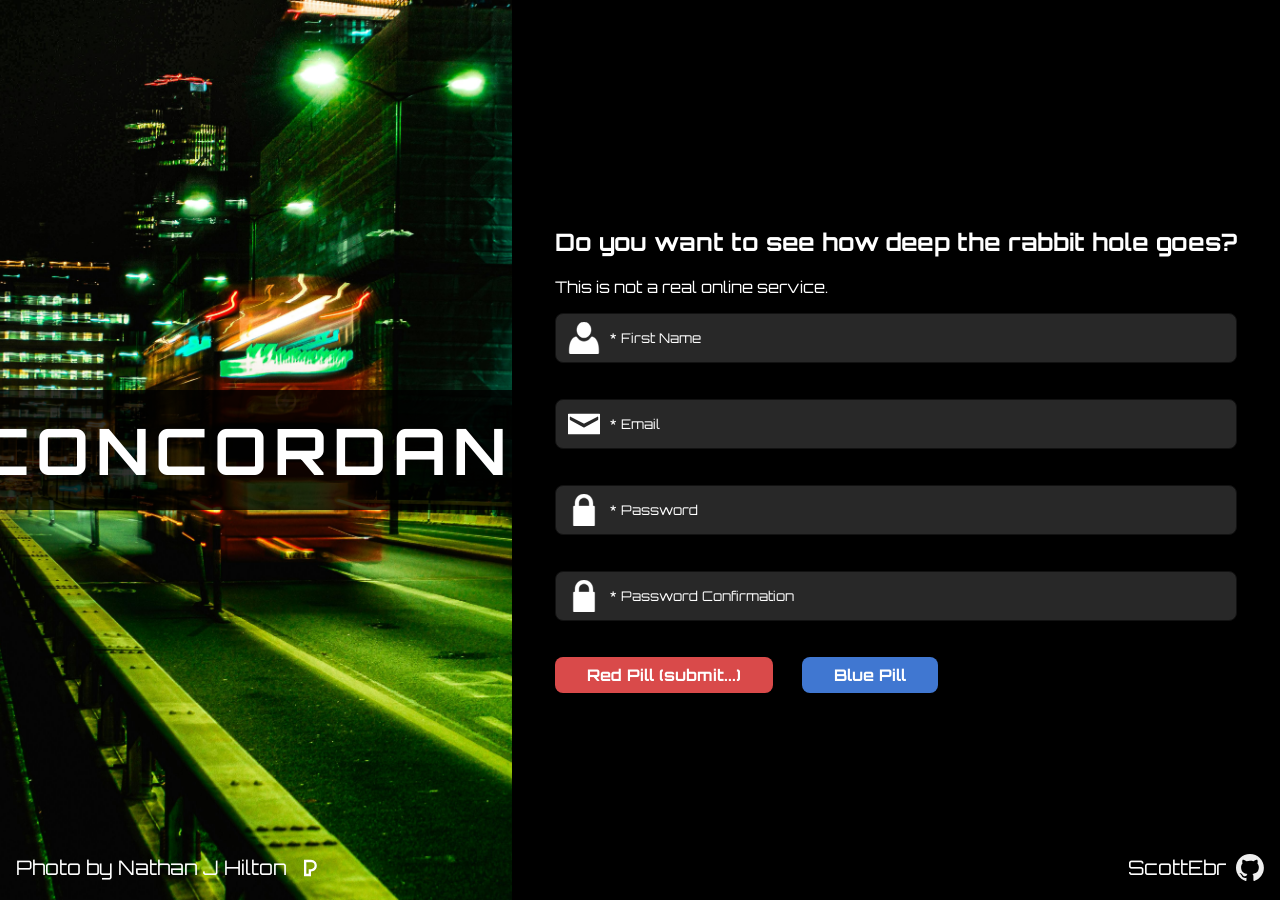
<file: index.html>
<!DOCTYPE html>
<html lang="en">
<head>
    <meta charset="UTF-8">
    <meta name="viewport" content="width=device-width, initial-scale=1.0">
    <link rel="stylesheet" href="styles.css" />
    <link rel="icon" type="image/svg+xml" href="network.svg">
    <title>Sign Up | CONCORDANCE </title>
</head>
<body>
    <div class="image-container">
        <img src="./index-image.jpg" class="hero-image">
        <div class="web-title">
            <img src="network.svg">
            <h1>CONCORDANCE</h1>
        </div>
        
    </div>
    <div class="content">
        <div class="content-container">
            <div class="intro">
                <h2>Do you want to see how deep the rabbit hole goes?</h2>
                <p>This is not a real online service.</p>
            </div>
            <div class="form-container">
                
                <div class="input-container">
                    <img src="user.svg">
                    <input type="text" id="first_name" placeholder="* First Name" autocomplete="off" required>                    
                </div>
                <div class="error-msg"></div>
                
                <div class="input-container">
                    <img src="mail.svg">
                    <input type="email" id="email_name" placeholder="* Email" autocomplete="off" required>
                </div>
                <div class="error-msg"></div>

                <div class="input-container">
                    <img src="lock.svg">
                    <input type="password" id="password" placeholder="* Password" minlength="8" autocomplete="off" required>
                </div>
                <div class="error-msg"></div>

                <div class="input-container">
                    <img src="lock.svg">
                    <input type="password" id="password-confirm" placeholder="* Password Confirmation" autocomplete="off" required>
                </div>
                <div class="error-msg"></div>

            </div>

            <div class="submit-container">
                <button type="submit" class="submit-btn">Red Pill (submit...)</button>
                <button class="dupe-btn" onclick="location.href='https://www.google.com/search?q=cats&udm=2';">Blue Pill</button>
            </div>
        </div>

        
    </div>
    <div id="fade-overlay"></div>
    
    <footer class="footer">
        <div class="footer-left">
            <p>Photo by Nathan J Hilton</p>
            <a href="https://www.pexels.com/photo/dynamic-london-night-scene-with-double-decker-bus-30692030/" target="_blank">
                <img class="pexels-logo" src="pexels.svg" />
            </a>
        </div>
        <div class="footer-right">
            <p>ScottEbr</p>
            <a href="https://github.com/ScottEbr" target="_blank">
                <img class="github-logo" src="github-mark.svg" />
            </a>
        </div>

        
    </footer>
    <script src="script.js"></script>
    
</body>
</html>
</file>
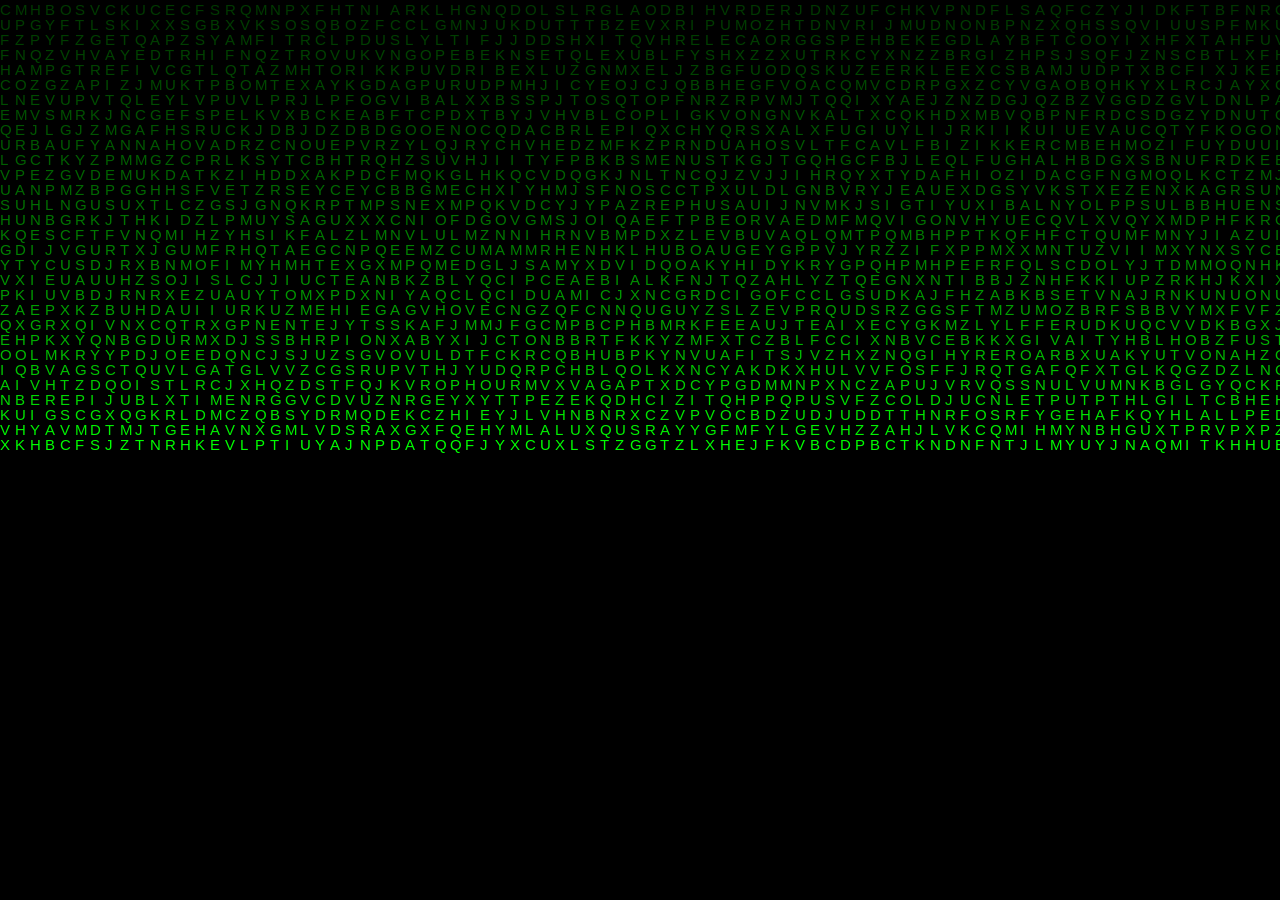
<file: matrix.html>
<!DOCTYPE html>
<html lang="en">
<head>
    <meta charset="UTF-8">
    <meta name="viewport" content="width=device-width, initial-scale=1.0">
    <title>Matrix Rain</title>
    <style>
        * {margin: 0; padding: 0;}
        body {background: black;}
        canvas {display: block;}
    </style>
</head>
    <body>
    <canvas id="c"></canvas>
    </body>
    <script>

        var c = document.getElementById("c");
        var ctx = c.getContext("2d");

        //making the canvas full screen
        c.height = window.innerHeight;
        c.width = window.innerWidth;

        //english characters
        var english = "ABCDEFGHIJKLMNOPQRSTUVXYZABCDEFGHIJKLMNOPQRSTUVXYZABCDEFGHIJKLMNOPQRSTUVXYZABCDEFGHIJKLMNOPQRSTUVXYZABCDEFGHIJKLMNOPQRSTUVXYZABCDEFGHIJKLMNOPQRSTUVXYZ";
        english = english.split("");

        var font_size = 15;
        var columns = c.width/font_size;
        var drops = [];

        for(var x = 0; x < columns; x++)
            drops[x] = 1; 

        //drawing the characters
        function draw()
        {
            ctx.fillStyle = "rgba(0, 0, 0, 0.05)";
            ctx.fillRect(0, 0, c.width, c.height);
            
            ctx.fillStyle = "#0F0"; //green text
            ctx.font = font_size + "px arial";
            //looping over drops
            for(var i = 0; i < drops.length; i++)
            {
                //a random chinese character to print
                var text = english[Math.floor(Math.random()*english.length)];
                //x = i*font_size, y = value of drops[i]*font_size
                ctx.fillText(text, i*font_size, drops[i]*font_size);
                
                if(drops[i]*font_size > c.height && Math.random() > 0.975)
                    drops[i] = 0;
                
                //incrementing Y coordinate
                drops[i]++;
            }
        }

        setInterval(draw, 33);
    </script>
</html>
</file>
<file: styles.css>
@import url('https://fonts.googleapis.com/css2?family=Orbitron:wght@400..900&display=swap');

:root {
    /** Base colors */
    --clr-dark-a0: #000000;
    --clr-light-a0: #ffffff;

    /** Theme primary colors */
    --clr-primary-a0: #00ff41;
    --clr-primary-a10: #52ff5c;
    --clr-primary-a20: #74ff73;
    --clr-primary-a30: #8eff89;
    --clr-primary-a40: #a5ff9d;
    --clr-primary-a50: #b9ffb1;

    /** Theme surface colors */
    --clr-surface-a0: #121212;
    --clr-surface-a10: #282828;
    --clr-surface-a20: #3f3f3f;

    /** Danger colors */
    --clr-danger-a0: #9c2121;
    --clr-danger-a10: #d94a4a;
    --clr-danger-a20: #eb9e9e;

    /** Info colors */
    --clr-info-a0: #21498a;
    --clr-info-a10: #4077d1;
    --clr-info-a20: #92b2e5;
}
/* https://colorffy.com/ */


* {
    font-family: "Orbitron", system-ui, "Segoe UI", Roboto, Helvetica, Arial, sans-serif, "Apple Color Emoji", "Segoe UI Emoji", "Segoe UI Symbol";
    
}

body {
    background-color: var(--clr-dark-a0);
    color: var(--clr-light-a0);
    padding: 0px;
    margin: 0px;
    display: flex;
    align-items: center;
    min-height: 100vh;
    overflow-x: hidden;
}

.image-container {
    position: relative;
    display: flex;
    flex-basis: 40%;
    height: 100vh;
    justify-content: center;
    align-items: center;
    overflow: hidden;
}

.hero-image {
    min-width: 100%;
    min-height: 100%;
    object-fit: cover;
    display: block;
    animation: fadeInLeft 2s ease-out forwards;    
}

.web-title {
    position: absolute;
    z-index: 2;
    display: flex;
    align-items: center;
    justify-content: center;
    color: white;
    font-size: 2rem;
    letter-spacing: 0.2em;
    text-align: center;
    pointer-events: none;
    background: rgba(0,0,0,0.8);
    animation: fadeInLeft 2s ease-out forwards;
    width: 100%;
    height: 120px;
    gap: 16px;
}

.web-title img {
    width: 60px;
    height: 60px;
    margin: 0px 8px 0px 8px;
}

.content {
    display: flex;
    flex-basis: 60%;
    justify-content: center;
    align-items: center;
    min-width: 200px;
    min-height: 100vh;
    background-color: var(--clr-dark-a0);
    animation: fadeInRight 2s ease-out forwards;
}

::placeholder {
    color: var(--clr-surface-a50);
}

.input-container {
    display: flex;
    height: 40px;
    align-items: center;
    background-color: var(--clr-surface-a10);
    border-radius: 8px;
    border: 1px solid var(--clr-surface-a0);
    padding: 4px;
    
}

.input-container input {
    flex: 1;
    height: 100%;
    background-color: var(--clr-surface-a10);
    color: var(--clr-light-a0);
    border: none;
}

input:focus {
    outline: none;
}

.input-container:focus-within {
    border: 1px solid var(--clr-primary-a40);
}

.input-container:has(input:user-invalid) {
    border: 1px solid var(--clr-danger-a10);
}

.input-container.has-error {
    border: 1px solid var(--clr-danger-a10);
}

.input-container img {
    height: 80%;
    width: auto;
    margin: 0px 8px 0px 8px;

}

.error-msg {
    color: var(--clr-danger-a0);
    min-height: 36px;

}

.submit-btn {
    background-color: var(--clr-danger-a10);
    border: none;
    color: var(--clr-light-a0);
    padding: 8px 32px;
    text-align: center;
    text-decoration: none;
    font-size: 16px;
    cursor: pointer;
    border-radius: 8px;
    font-weight: bold;
    transition: 0.5s ease;
    margin-right: 25px;
}

.submit-btn:hover {
    background-color: var(--clr-danger-a0);
    transform: scale(1.05);
}

.dupe-btn {
    background-color: var(--clr-info-a10);
    border: none;
    color: var(--clr-light-a0);
    padding: 8px 32px;
    text-align: center;
    text-decoration: none;
    font-size: 16px;
    cursor: pointer;
    border-radius: 8px;
    font-weight: bold;
    transition: 0.5s ease;
    margin-right: 25px;
}

.dupe-btn:hover {
    background-color: var(--clr-info-a0);
    transform: scale(1.05);
}

#fade-overlay {
    position: fixed;
    top: 0;
    left: 0;
    width: 100vw;
    height: 100vh;
    background: black;
    opacity: 0;
    pointer-events: none;
    transition: opacity 0.8s ease;
    z-index: 9999;
}

#fade-overlay.active {
    opacity: 1;
}

.footer {
    display: flex;
    position: absolute;
    bottom: 0px;
    justify-content: space-between;
    width: 100%;
    align-items: center;
}

.footer-right {
    display: flex;
    align-items: center;
    gap: 10px;
    font-size: 20px;
    animation: fadeInRight 2s ease-out forwards;
    margin-right: 16px;
}

.footer-left {
    display: flex;
    align-items: center;
    gap: 10px;
    font-size: 20px;
    animation: fadeInLeft 2s ease-out forwards;
    margin-left: 16px;
}

.github-logo, .pexels-logo {
    display: block;
    max-width: 28px;
    max-height: 28px;
    transition: transform 0.3s ease-in-out;
  
}

.pexels-logo:hover {
    transform: scale(1.2);
}

.github-logo:hover {
    transform: rotate(360deg) scale(1.2);
}

@keyframes fadeInLeft {
    0% {
        opacity: 0;
        transform: translateX(-50px);
    }
    100% {
        opacity: 1;
        transform: translateX(0);
    }
}

@keyframes fadeInRight {
    0% {
        opacity: 0;
        transform: translateX(50px);
    }
    100% {
        opacity: 1;
        transform: translateX(0);
    }
}
</file>
